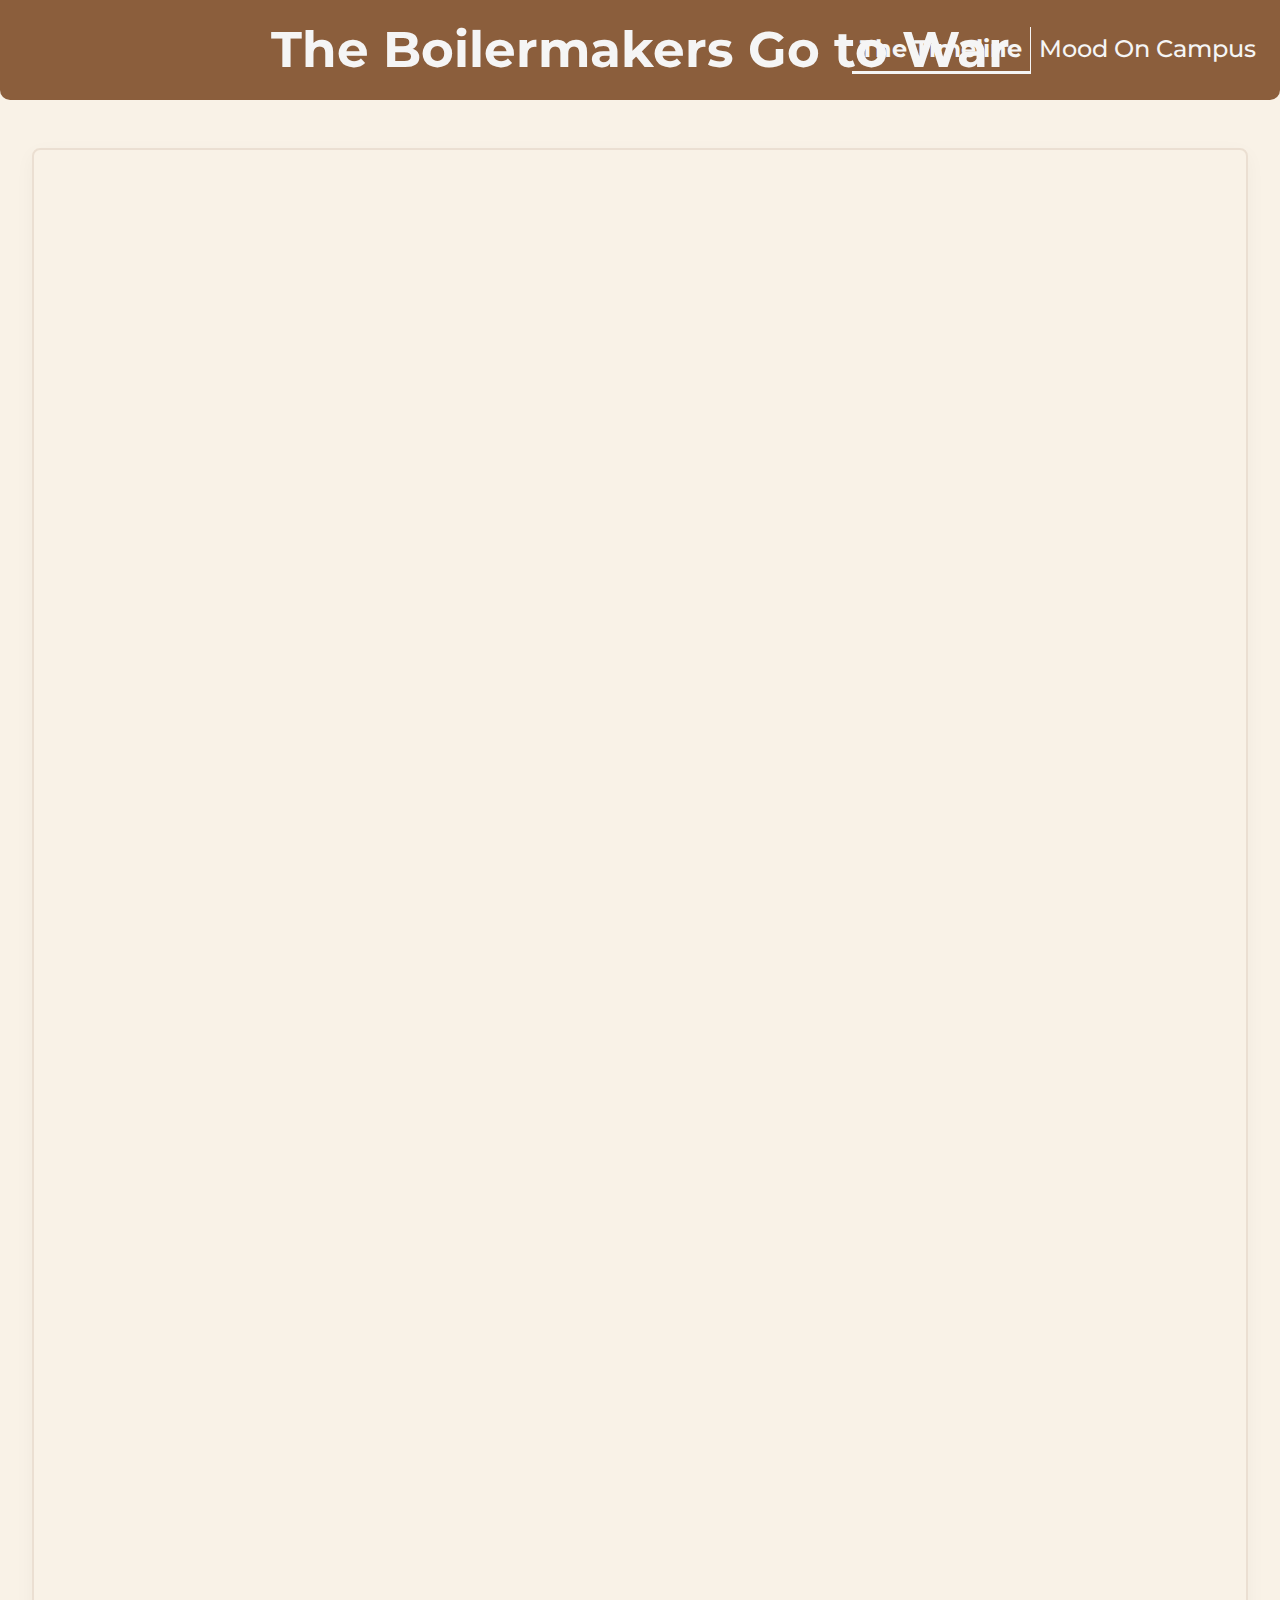
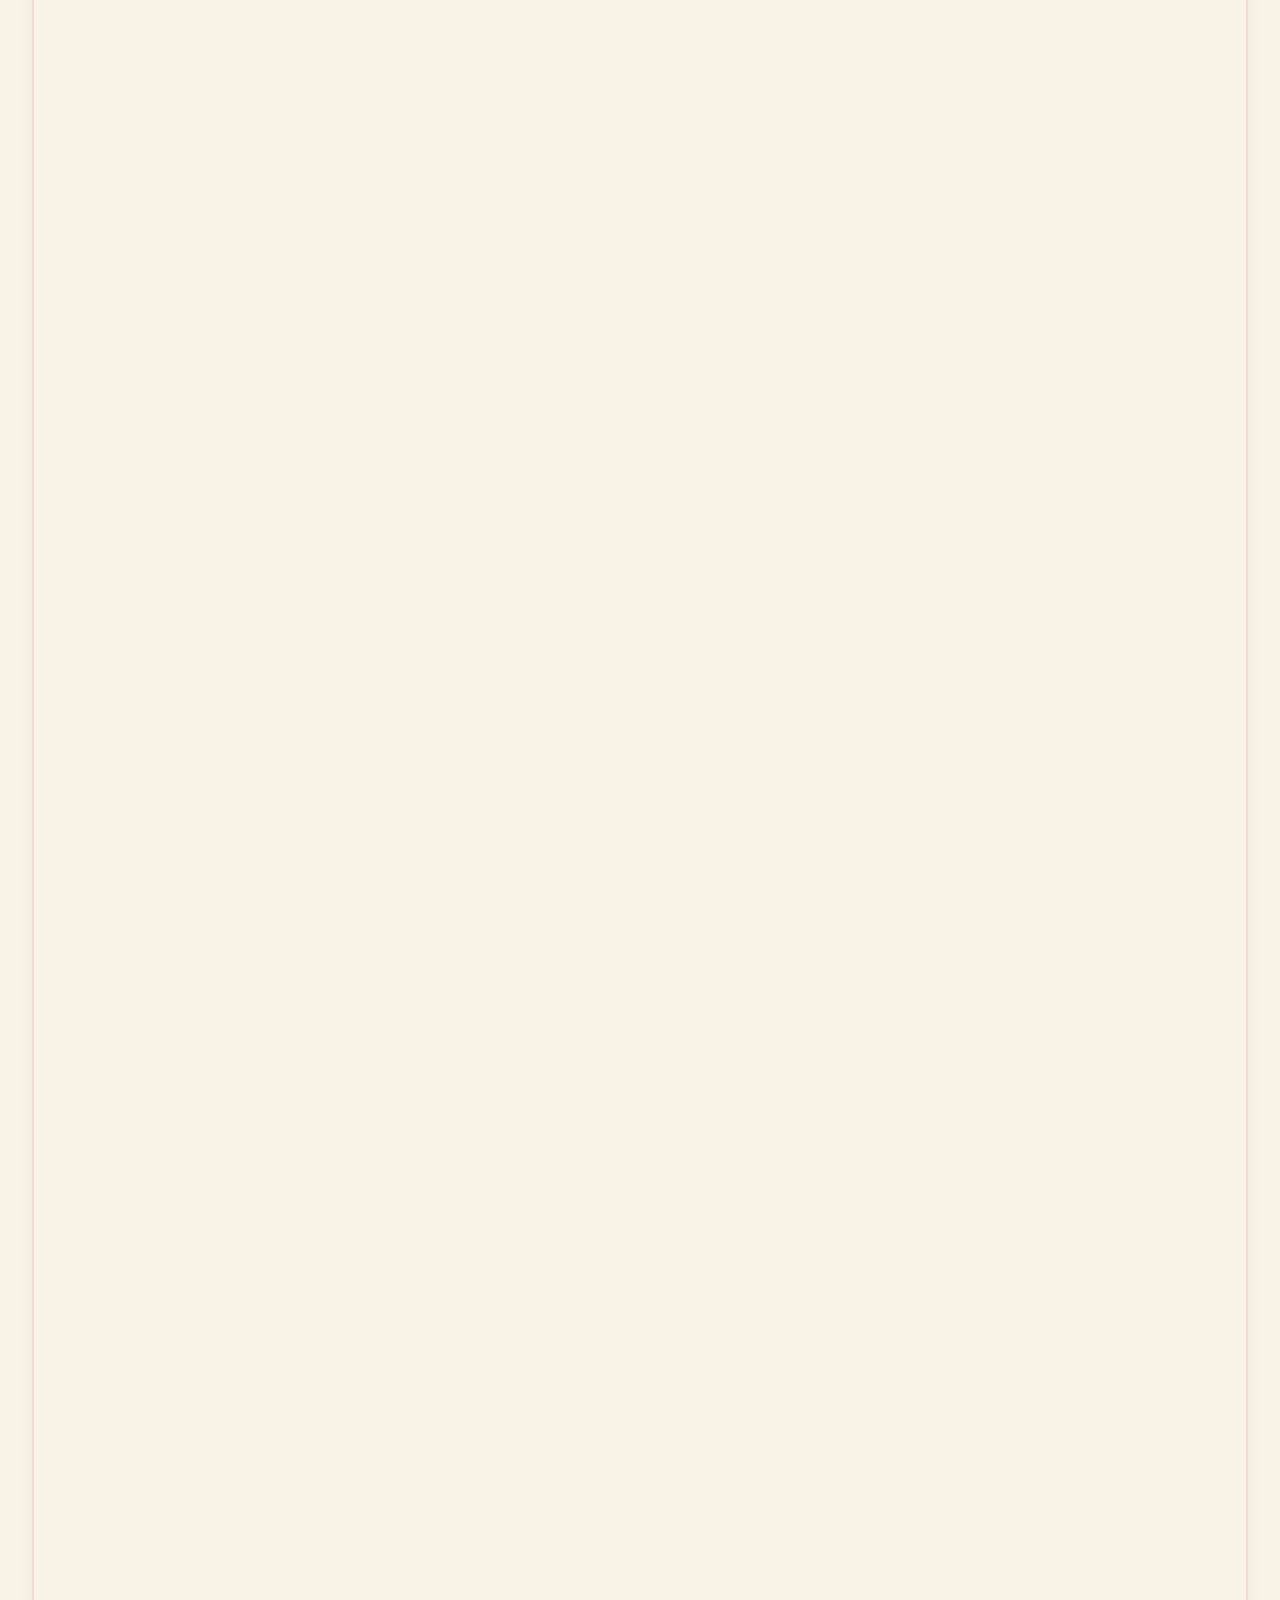
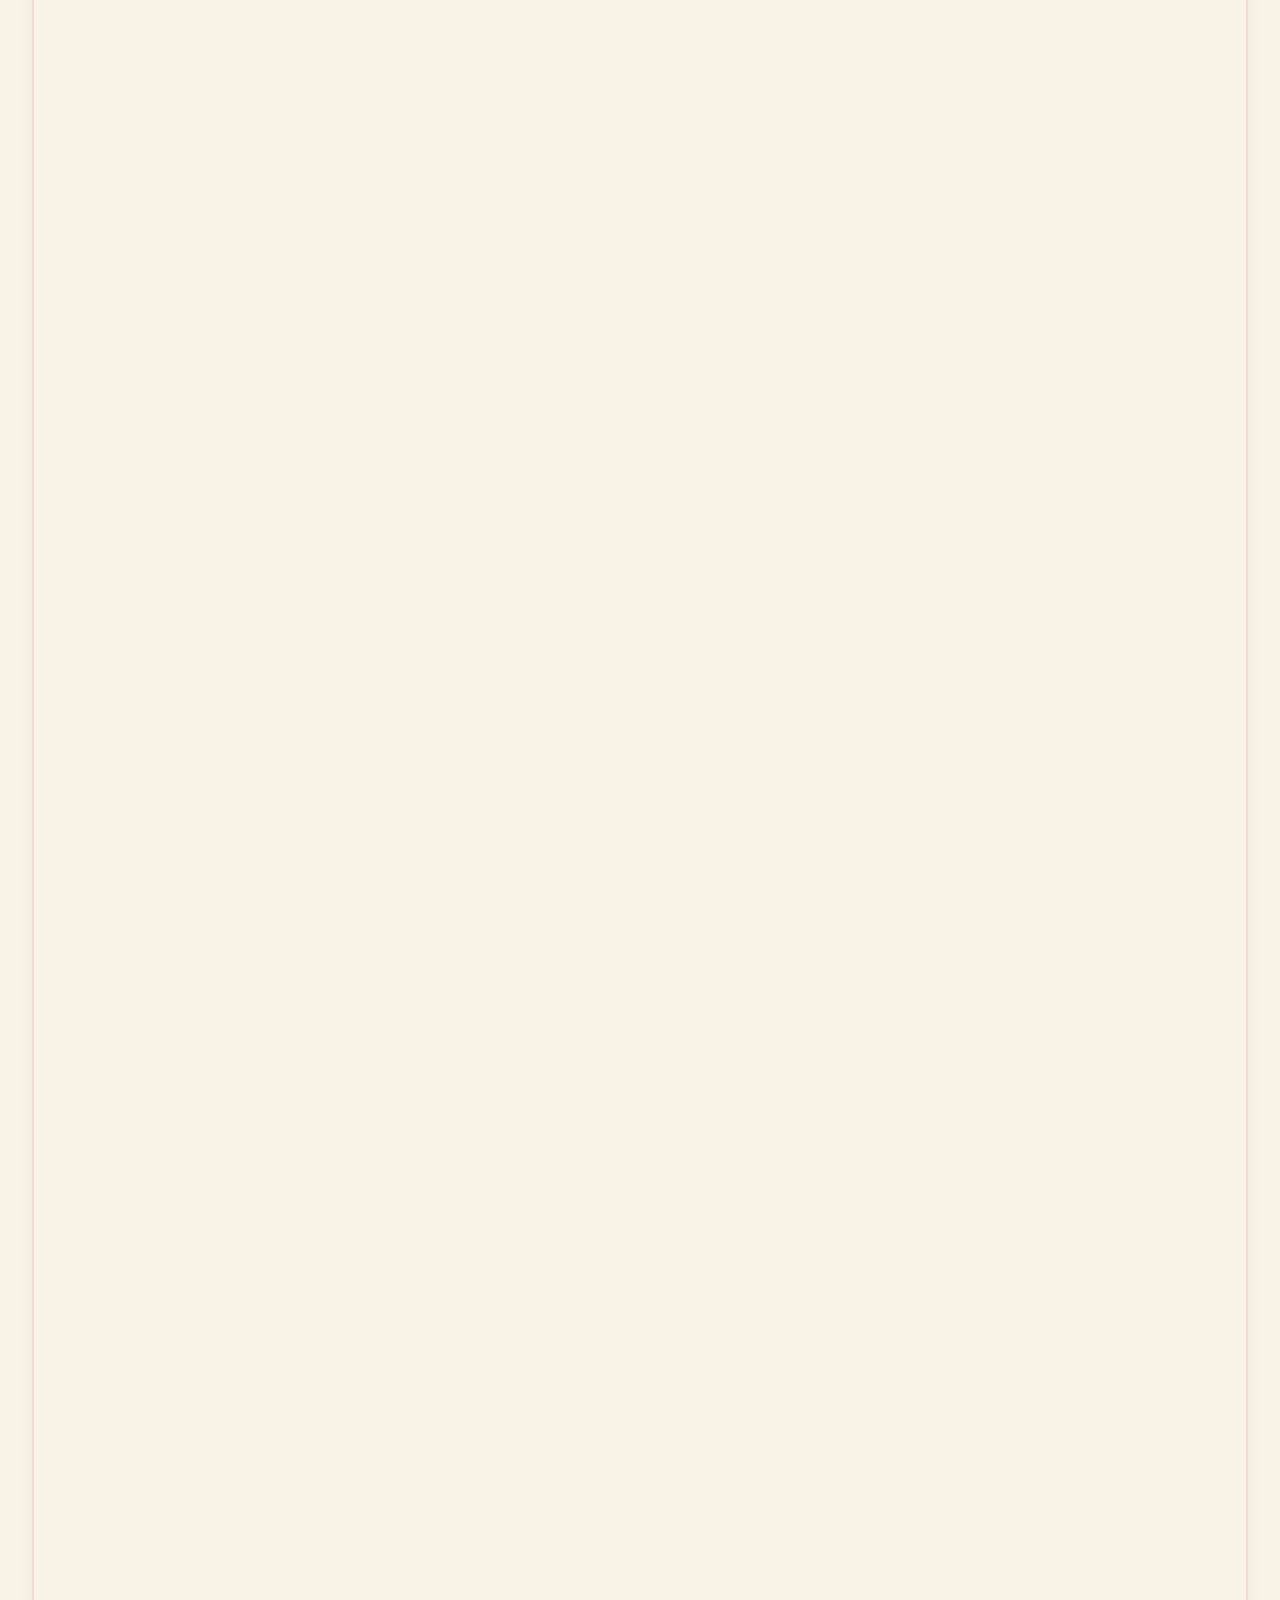
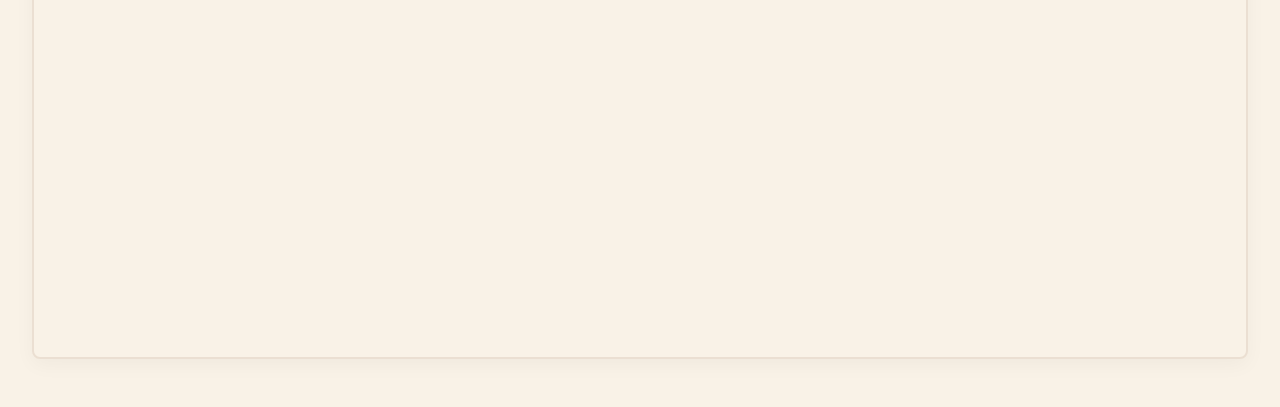
<file: index.html>
<!doctype html>
<html lang="en">
<head>
  <meta charset="utf-8" />
  <meta name="viewport" content="width=device-width, initial-scale=1" />
  <title>The Boilermakers Go to War</title>
  <link href="https://cdn.jsdelivr.net/npm/bootstrap@5.3.3/dist/css/bootstrap.min.css" rel="stylesheet" />
  <link rel="preconnect" href="https://fonts.googleapis.com">
  <link rel="preconnect" href="https://fonts.gstatic.com" crossorigin>
  <link href="https://fonts.googleapis.com/css2?family=Montserrat:ital,wght@0,500;1,500&display=swap" rel="stylesheet">
  <link rel="stylesheet" href="static/style.css" />
</head>
<body class="montserrat-main">
  <nav id="mainNav" class="navbar navbar-expand-lg">
    <div class="nav-inner container-fluid">
      <a class="navbar-brand site-title montserrat-main" href="#">The Boilermakers Go to War</a>
      <button class="navbar-toggler" type="button" data-bs-toggle="collapse" data-bs-target="#navMenu">
        <span class="navbar-toggler-icon"></span>
      </button>
      <div class="collapse navbar-collapse" id="navMenu">
        <ul class="navbar-nav ms-auto me-auto nav-links w-100 justify-content-end">
          <li class="nav-item">
            <a class="nav-link montserrat-main current-page" href="#">The Timeline</a>
          </li>
          <li class="nav-item">
            <a class="nav-link montserrat-main" href="stats.html" style="border-right: none;">Mood on Campus</a>
          </li>
        </ul>
      </div>
    </div>
  </nav>

  <main class="container-fluid page-content">
    <section id="timeline" class="py-5">
      <div class="container">
        <div class="embed-wrap">
          <iframe src="https://storymaps.arcgis.com/stories/0bc62284d82f48408aa1b45f719079ae" width="100%" height="5000px" frameborder="0" allowfullscreen allow="geolocation"></iframe>
        </div>
      </div>
    </section>
  </main>

  <script src="https://cdn.jsdelivr.net/npm/bootstrap@5.3.3/dist/js/bootstrap.bundle.min.js"></script>
  <script src="scripts/script.js"></script>
</body>
</html>
</file>
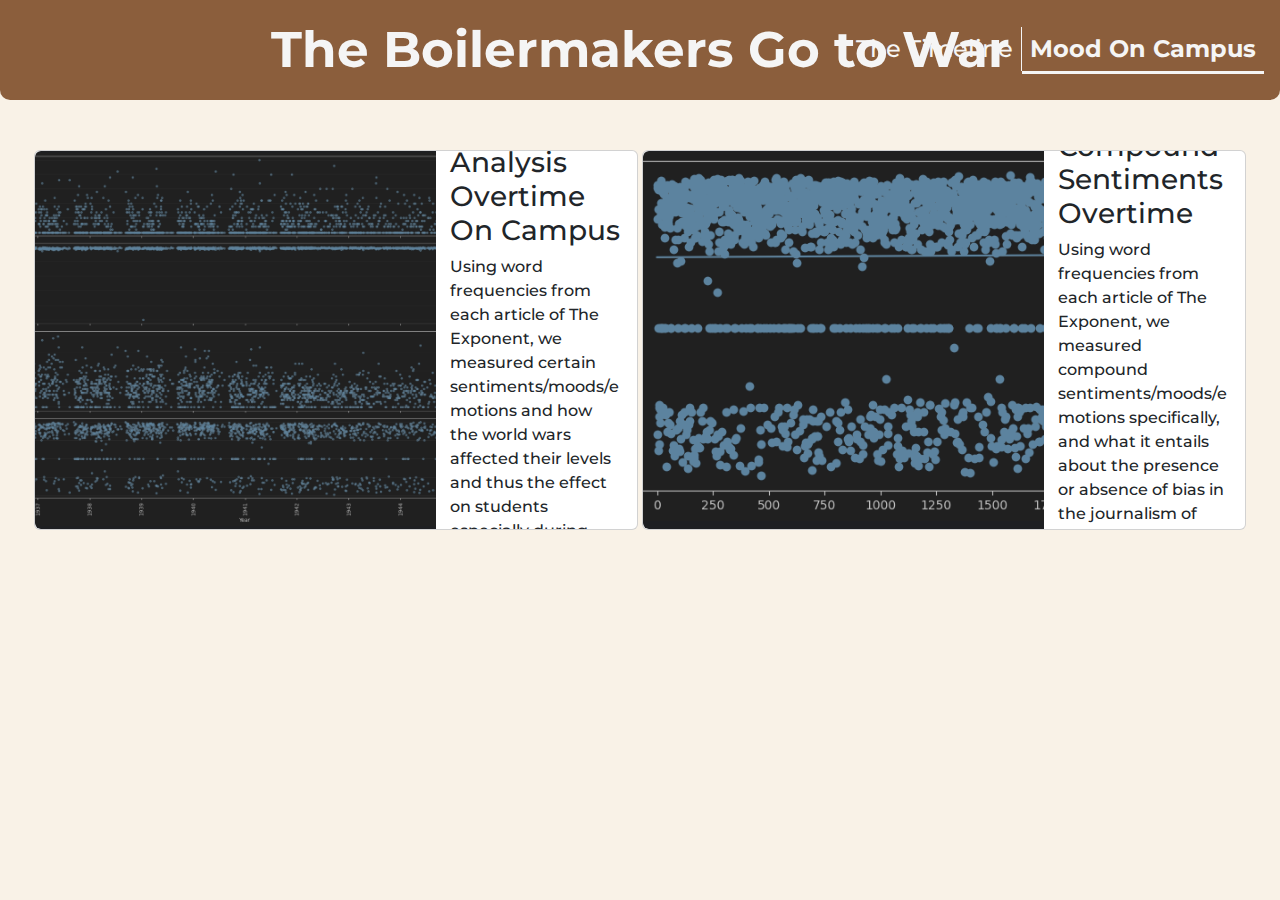
<file: stats.html>
<!doctype html>
<html lang="en">
<head>
  <meta charset="utf-8" />
  <meta name="viewport" content="width=device-width, initial-scale=1" />
  <title>The Boilermakers Go to War</title>
  <link href="https://cdn.jsdelivr.net/npm/bootstrap@5.3.3/dist/css/bootstrap.min.css" rel="stylesheet" />
  <link rel="preconnect" href="https://fonts.googleapis.com">
  <link rel="preconnect" href="https://fonts.gstatic.com" crossorigin>
  <link href="https://fonts.googleapis.com/css2?family=Montserrat:ital,wght@0,500;1,500&display=swap" rel="stylesheet">
  <link rel="stylesheet" href="static/style.css" />
</head>
<body class="montserrat-main">
  <nav id="mainNav" class="navbar navbar-expand-lg">
    <div class="nav-inner container-fluid">
      <a class="navbar-brand site-title montserrat-main" href="#">The Boilermakers Go to War</a>
      <button class="navbar-toggler" type="button" data-bs-toggle="collapse" data-bs-target="#navMenu">
        <span class="navbar-toggler-icon"></span>
      </button>
      <div class="collapse navbar-collapse" id="navMenu">
        <ul class="navbar-nav ms-auto me-auto nav-links w-100 justify-content-end">
          <li class="nav-item">
            <a class="nav-link montserrat-main" href="index.html">the timeline</a>
          </li>
          <li class="nav-item">
            <a class="nav-link montserrat-main current-page" href="#" style="border-right: none;">mood on campus</a>
          </li>
        </ul>
      </div>
    </div>
  </nav>

  <main class="container-fluid page-content">
    <section id="emotion-analysis" class="py-5">
        <div class="container">
          <table>
            <tr>
              <td>
                <div class="card mb-3 zoom-card" style="max-width: 50vw;">
                  <div class="row g-0">
                    <div class="col-md-8">
                        <img src="static/graf.png" class="img-fluid rounded-start" alt="...">
                    </div>
                    <div class="col-md-4">
                      <div class="card-body">
                          <h3 class="card-title">Sentiment Analysis Overtime On Campus</h3>
                          <p class="card-text">Using word frequencies from each article of The Exponent, we measured certain sentiments/moods/emotions and how the world wars affected their levels and thus the effect on students especially during wartime.</p>
                      </div>
                    </div>
                  </div>
                </div>
              </td>
              <td>
                <div class="card mb-3 zoom-card" style="max-width: 50vw;">
                  <div class="row g-0">
                    <div class="col-md-8">
                        <img src="static/image2.png" class="img-fluid rounded-start" alt="...">
                    </div>
                    <div class="col-md-4">
                      <div class="card-body">
                          <h3 class="card-title">Compound Sentiments Overtime</h3>
                          <p class="card-text">Using word frequencies from each article of The Exponent, we measured compound sentiments/moods/emotions specifically, and what it entails about the presence or absence of bias in the journalism of The Exponent.</p>
                      </div>
                    </div>
                  </div>
                </div>
              </td>
            </tr>
          </table>
        </div>
    </section>
  </main>

  <div class="zoom-overlay" id="zoomOverlay">
      <div class="zoom-content">
          <button id="zoomClose" class="close-btn">&times;</button>
          <div class="row g-0">
              <div class="col-md-9">
                  <img src="static/graf.png" class="img-fluid rounded-start" alt="...">
              </div>
              <div class="col-md-3">
                  <div class="card-body">
                      <h3 class="card-title">Sentiments in articles of The Exponent during WW2</h3>
                      <p class="card-text">
                        <ol>
                          <li>Each dot is an article from issues of The Exponent from 1936 to 1945.</li>
                          <li>The y-axis represents the percentage of tokens in that article containing the specified emotions: positive, negative, and neutral.</li>
                          <li>The x-axis represents the publication date of each article.</li>
                          <li>The "compound" sentiment represents articles that contain all three: positive, negative, and neutral sentiment words.</li>
                        </ol>
                      </p>
                  </div>
              </div>
          </div>
      </div>
  </div>

  <div class="zoom-overlay" id="zoomOverlay2">
      <div class="zoom-content">
          <button id="zoomClose" class="close-btn">&times;</button>
          <div class="row g-0">
              <div class="col-md-4">
                  <img src="static/image2.png" class="img-fluid rounded-start" alt="...">
              </div>
              <div class="col-md-8">
                  <div class="card-body">
                      <h3 class="card-title">Compound Sentiments and Trends Explained</h3>
                      <p class="card-text">
                        <ol>
                          <li>Best fit line included for compound values. Note, the x axis values have no meaning at all</li>
                          <li>Each dot represents a single exponent article. Negative, Neutral, Positive represent % of tokens in an article that contributes to those sentiment categories. Compound represents the overall sentiment of the article</li>
                          <li>According to the sentiment compositions (pos, neu, neg) graphs, a vast majority of tokens contributed to the neutral category. However, the high variance of the compound sentiment score suggests tokens contributing to either direction contribute very strongly. One can imagine this is the contract between generally dry, informational journalistic writing with hard hitting, evocative sentences interspersed for effect, either positive or negative.</li>
                          <li>with an average value of 0.46 on the compound sentiment graph. This, however, experiences near 0 variance with the best fit line: 7.67e-06 + x * 4.61345852e-01 (where x represents an individual article date). The average indeed remains consistent across the full dataset, suggesting a lack of correlation between events during the war and the sentiment of the articles.</li>
                          <li>
                            Considering the dataset extending back to 1936 controls for the prewar sentiment of newspaper articles in the exponent, it also becomes difficult to draw conclusions on the effect of censorship.
                          </li>
                          <li>
                            Further investigation might focus more on article headlines rather than full article content. Articles may share common, emotionally neutral journalistic jargon which anchors sentiment values in place. This could overpower more telling, emotionally charged language during sentiment analysis. Due to the time constraints of the project however, this possibility was not explored.
                          </li>
                        </ol>
                      </p>
                  </div>
              </div>
          </div>
      </div>
  </div>
<script src="https://cdn.jsdelivr.net/npm/bootstrap@5.3.3/dist/js/bootstrap.bundle.min.js"></script>
<script src="scripts/script.js"></script>
</body>
</html>
</file>
<file: static/style.css>
.montserrat-main {
  font-family: "Montserrat", sans-serif;
  font-optical-sizing: auto;
  font-weight: 500;
  font-style: normal;
}

:root{
  --bg: #f9f2e7;
  --accent: #8b5e3c;
}

html,body{
  height:100%;
  margin:0;
  background:var(--bg);
  color:#222;
}

.navbar{
  position:sticky;
  top:0;
  z-index:1030;
  background:transparent;
  padding:18px 0;
  transition: padding 220ms ease, box-shadow 220ms ease;
  background-color: #8b5e3c;
  border-bottom-left-radius: 10px;
  border-bottom-right-radius: 10px;
}

.nav-inner{
  position:relative;
  padding-left:16px;
  padding-right:16px;
  display:flex;
  align-items:center;
  min-height:64px;
}

.navbar-brand{
  position:absolute;
  left:50%;
  transform:translateX(-50%);
  font-weight:700;
  font-size:50px;
  line-height:1;
  transition: left 320ms cubic-bezier(.2,.8,.2,1), transform 320ms cubic-bezier(.2,.8,.2,1), font-size 320ms cubic-bezier(.2,.8,.2,1);
  white-space:nowrap;
  text-align:center;
  color: whitesmoke
}

.navbar-toggler{
  margin-left:auto;
  border:0;
  background:transparent;
}

.nav-links .nav-link{
  text-transform: capitalize;
  padding:0.25rem 0.9rem;
  font-size:24px;
  transition: transform 320ms cubic-bezier(.2,.8,.2,1), opacity 220ms ease;
  border-right: whitesmoke 1px solid;
  color: whitesmoke;
}

.navbar.scrolled{
  box-shadow: 0 2px 8px rgba(139,94,60,0.06);
  padding:10px 0;
}

.navbar.scrolled .navbar-brand{
  left:16px;
  transform:none;
  font-size:34px;
  text-align:left;
}

.navbar .collapse.navbar-collapse{
  display:flex;
  justify-content:center;
}

.navbar.scrolled .collapse.navbar-collapse{
  justify-content:flex-end;
}

.page-content {
  box-sizing: border-box;
}

.page-content .container {
  max-width: none !important;
  width: 100% !important;
  padding-left: 20px !important;
  padding-right: 20px !important;
  box-sizing: border-box;
}

.embed-wrap {
  width: 100%;
  max-width: none;
  margin: 0;
  border-radius: 8px;
  overflow: hidden;
  border: 2px solid rgba(139,94,60,0.12);
  box-shadow: 0 6px 20px rgba(0,0,0,0.04);
  box-sizing: border-box;
}

#timeline-iframe {
  width: 100%;
  height: 3000px;
  min-height: 1000px;
  display: block;
  border: 0;
  background: transparent;
  box-sizing: border-box;
}


.section-heading{
  color:var(--accent);
  font-size:28px;
  margin-bottom:16px;
  border-bottom: #8b5e3c 3px solid;
}

.analysis-card{
  border:1px solid rgba(139,94,60,0.12);
  background: rgba(255,255,255,0.6);
  padding:16px;
}

.current-page{
  font-weight:700;
  border-bottom: whitesmoke 3px solid;
}

::-webkit-scrollbar {
  width: 5px;
}

::-webkit-scrollbar-track {
  background: whitesmoke;
}


::-webkit-scrollbar-thumb {
  background-color: #8b5e3c;
  border-bottom-left-radius: 8px;
  border-bottom-right-radius: 8px;
}

::-webkit-scrollbar-thumb:hover {
  background-color: #c5a287;
}

.card-img-top{
    width: 100%;
    height: auto;
}

.card{
    width: auto;
    height: auto;
}

.weewoo{
  transform: scale(1.02);
}

/* Default card hover effect (optional) */
.zoom-card {
  cursor: pointer;
  transition: transform .2s ease;
}
.zoom-card:hover {
  transform: scale(1.02);
}

/* The fullscreen overlay */
.zoom-overlay {
  position: fixed;
  inset: 0;
  background: rgba(0, 0, 0, 0.45);
  backdrop-filter: blur(12px);
  display: flex;
  align-items: center;
  justify-content: center;

  opacity: 0;
  pointer-events: none;
  transition: opacity .25s ease;
  z-index: 9999;
}

/* The full-screen expanded card */
.zoom-content {
  background: white;
  width: 100vw;
  max-width: 100vw;
  padding: 10px;
  border-radius: 20px;
  transform: translateY(20px);
  transition: transform .25s ease, opacity .25s ease;
  opacity: 0;
}

.zoom-content .card-body {
  padding:30px;
}

/* Close button */
.close-btn {
  border: none;
  background: none;
  font-size: 30px;
  font-weight: bold;
  position: absolute;
  top: 10px;
  right: 15px;
  cursor: pointer;
}

/* When overlay is active */
.zoom-overlay.active {
  opacity: 1;
  pointer-events: all;
}

.zoom-overlay.active .zoom-content {
  transform: translateY(0);
  opacity: 1;
}

/* force the two cards to sit side-by-side */
.page-content table {
  width: 100%;
  table-layout: fixed;
}

.page-content td {
  vertical-align: top;
  padding: 2px;
}

/* cards fill the cell and match height */
.zoom-card {
  height: 380px; /* change this if you want taller cards */
  display: flex;
  flex-direction: row;
  overflow: hidden;
  width: 100%;
}

/* inner row must stretch */
.zoom-card .row {
  flex: 1;
  height: 100%;
  margin: 0;
}

/* IMAGE COLUMN behaves: fill height first, crop width */
.zoom-card .col-md-8 {
  height: 100%;
  padding: 0;
}

.zoom-card .col-md-8 img {
  height: 100%;
  width: 100%;
  object-fit: cover;
  display: block;
}

/* TEXT COLUMN takes remaining space */
.zoom-card .col-md-4 {
  height: 100%;
  padding: 0;
  display: flex;
}

.zoom-card .card-body {
  padding: 14px;
  overflow-y: auto;
  display: flex;
  flex-direction: column;
  justify-content: center; /* change to flex-start if you want top alignment */
}

#zoom-overlay2 img {
  max-width: 90vw;
  height: auto;
}
</file>
